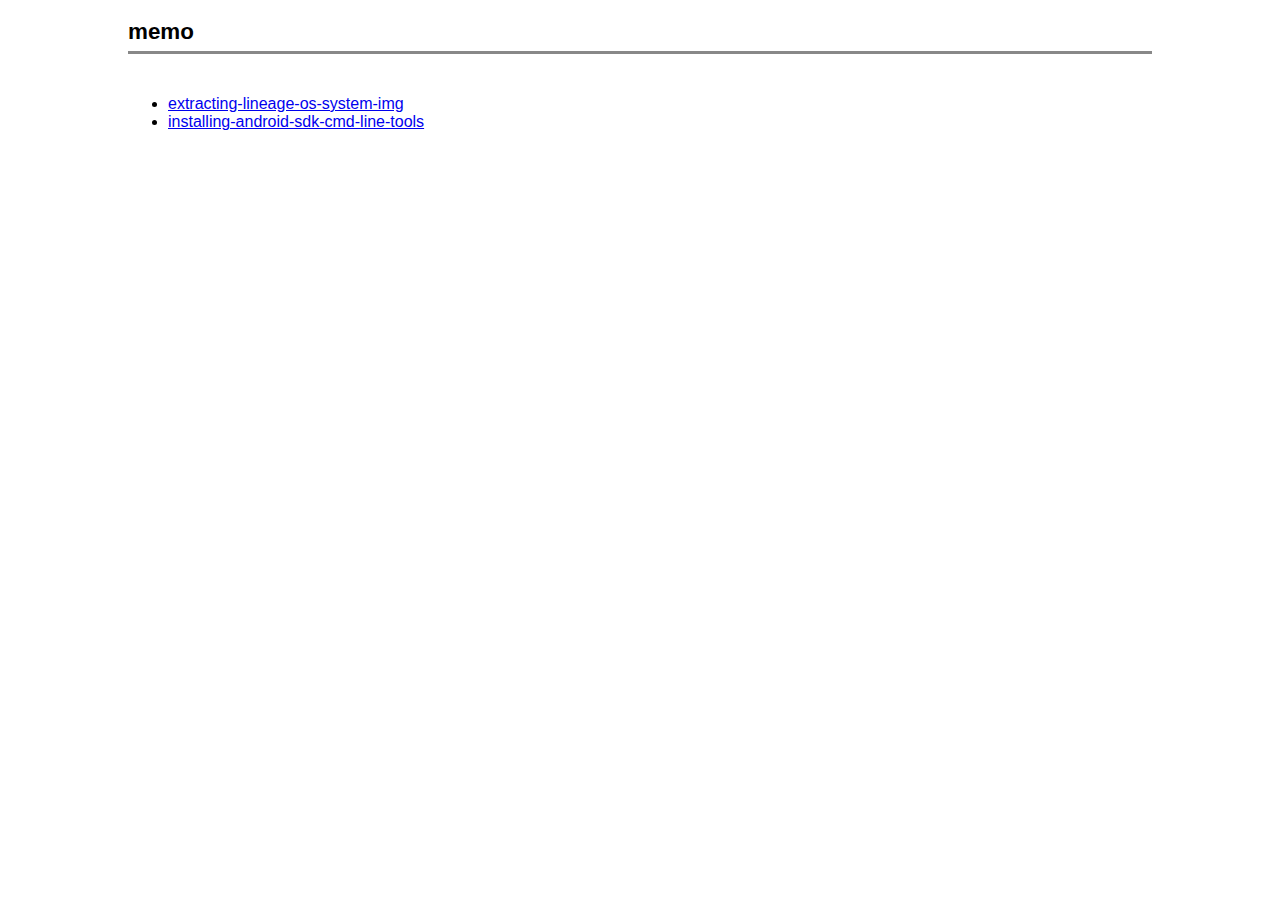
<file: docs/index.html>
<!DOCTYPE html>
<html>
<head>
<meta content="text/html; charset=utf-8" http-equiv="Content-Type" />
<meta charset="utf-8" />
<style>
<!--
@charset "UTF-8";

* {
 font-family : 'ヒラギノ角ゴ Pro W3', 'Hiragino Kaku Gothic Pro', 'メイリオ', 'Meiryo', 'ＭＳ Ｐゴシック', sans-serif;
}

body {
 color:black;
 background-color:white;
 margin-left:10%;
 margin-right:10%;
}

h2 {
 padding-bottom: .3em;
 border-bottom: 3px solid #888;
 margin-bottom: .3em;
 counter-reset:h3counter;
 font-size:140%;
}

h3 {
 counter-reset:h4counter;
 border-bottom:  2px solid #888;
 padding-top:    0.3em;
 padding-bottom: 0.3em;
 margin-top:     2.0em;
 margin-bottom:  0.3em;
 font-size:130%;
}

h3:before {
 content:counter(h3counter)". ";
 counter-increment:h3counter;
}

h4 {
 counter-reset:h5counter;
 padding-top: 1em;
 padding-bottom: .3em;
 border-bottom: 2px solid #888;
 margin-bottom: .3em;
 font-size:120%;
}

h4:before {
 content:counter(h3counter)"."counter(h4counter)" ";
 counter-increment:h4counter;
}

h5 {
 padding-top: 1em;
 padding-bottom: .3em;
 border-bottom: 1px solid #888;
 margin-bottom: .3em;
 font-size:110%;
}

h5:before {
 content:counter(h3counter)"."counter(h4counter)"."counter(h5counter)" ";
 counter-increment:h5counter;
}

pre {
 font-family: 'Courier New', 'ＭＳ ゴシック', Courier, Monaco, monospace;
 font-size:100%;
 border-top:#DDDDEE 1px solid;
 border-bottom:#888899 1px solid;
 border-left:#DDDDEE 1px solid;
 border-right:#888899 1px solid;
 padding:0.3em;
 background-color:#f8f8f8;
 overflow: auto;
 word-break: normal !important;
 word-wrap: normal !important;
 white-space: pre !important;
 tab-size: 4;
}

div p img {
 border:none;
 max-width: 100%;
 padding:0.3em;
}

table {
 border-collapse: collapse;
 margin: 16px 0px 16px 0px;
}
table th, table td {
 border: solid 1px black;
}
-->
</style>

<script type='text/javascript'>
function base64_to_blob(base64_data, mime_type) {
  mime_type = mime_type || '';
  sliceSize = 512;
  var byteCharacters = atob(base64_data);
  var byteArrays = [];
  for (var offset = 0; offset < byteCharacters.length; offset += sliceSize) {
    var slice = byteCharacters.slice(offset, offset + sliceSize);
    var byteNumbers = new Array(slice.length);
    for (var i = 0; i < slice.length; i++) {
      byteNumbers[i] = slice.charCodeAt(i);
    }
    var byteArray = new Uint8Array(byteNumbers);
    byteArrays.push(byteArray);
  }
  var blob = new Blob(byteArrays, {type: mime_type});
  return blob;
}
function handleDownload(content, mime_type, filename) {
  var blob = base64_to_blob(content, mime_type);
  if (window.navigator.msSaveBlob) { 
    window.navigator.msSaveOrOpenBlob(blob, filename);
  } else {
    document.getElementById(filename).href = window.URL.createObjectURL(blob);
  }
}
</script>

<title>memo</title>
</head>
<body>
<h2>memo</h2>
<div align="right">
<br/>
</div>
<ul>
<li><a href="https://knotdevel.github.io/memo/extracting-lineage-os-system-img.html">extracting-lineage-os-system-img</a></li>
<li><a href="https://knotdevel.github.io/memo/installing-android-sdk-cmd-line-tools.html">installing-android-sdk-cmd-line-tools</a></li>
</ul>

</body>
</html>
</file>
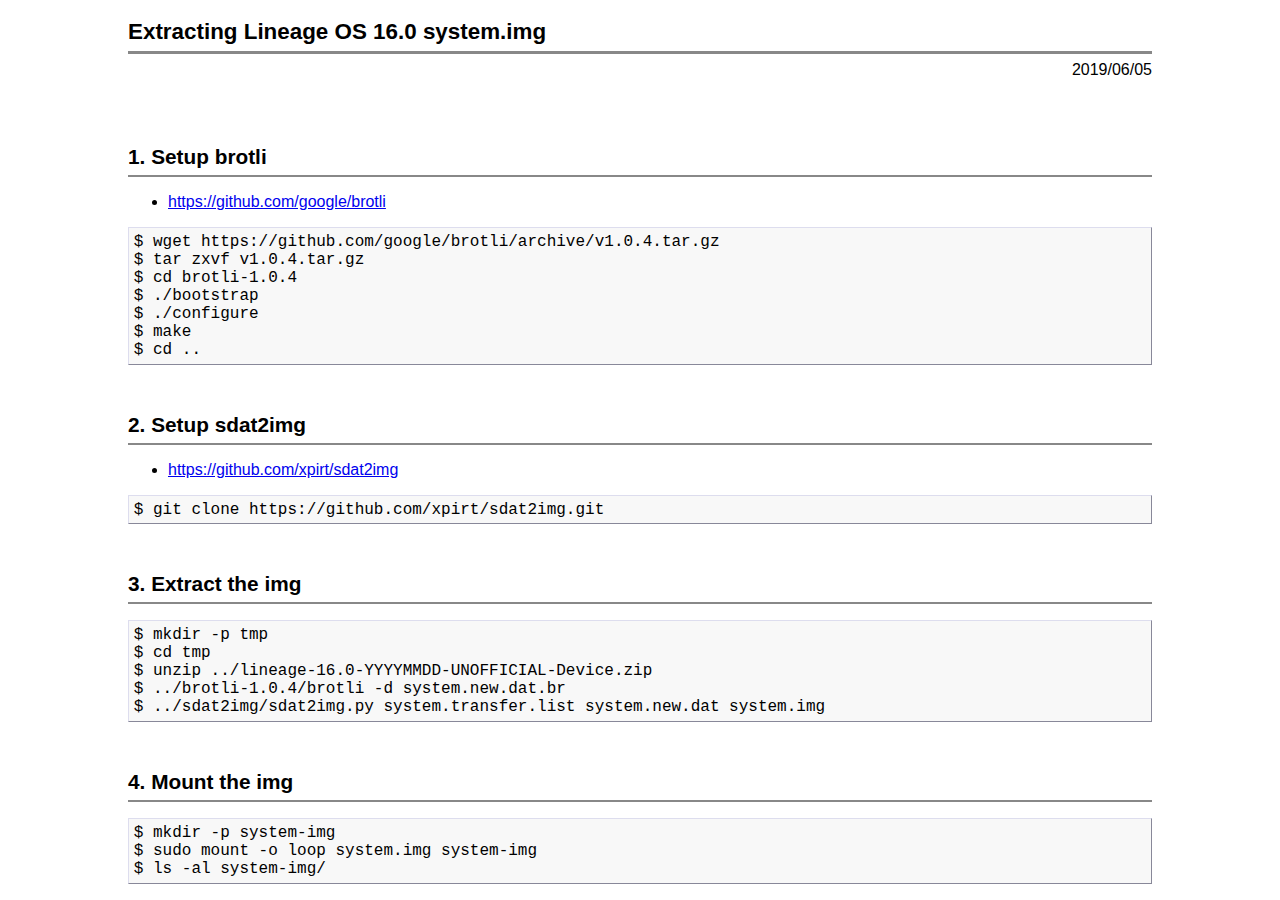
<file: docs/extracting-lineage-os-system-img.html>
<!DOCTYPE html>
<html>
<head>
<meta content="text/html; charset=utf-8" http-equiv="Content-Type" />
<meta charset="utf-8" />
<style>
<!--
@charset "UTF-8";

* {
 font-family : 'ヒラギノ角ゴ Pro W3', 'Hiragino Kaku Gothic Pro', 'メイリオ', 'Meiryo', 'ＭＳ Ｐゴシック', sans-serif;
}

body {
 color:black;
 background-color:white;
 margin-left:10%;
 margin-right:10%;
}

h2 {
 padding-bottom: .3em;
 border-bottom: 3px solid #888;
 margin-bottom: .3em;
 counter-reset:h3counter;
 font-size:140%;
}

h3 {
 counter-reset:h4counter;
 border-bottom:  2px solid #888;
 padding-top:    0.3em;
 padding-bottom: 0.3em;
 margin-top:     2.0em;
 margin-bottom:  0.3em;
 font-size:130%;
}

h3:before {
 content:counter(h3counter)". ";
 counter-increment:h3counter;
}

h4 {
 counter-reset:h5counter;
 padding-top: 1em;
 padding-bottom: .3em;
 border-bottom: 2px solid #888;
 margin-bottom: .3em;
 font-size:120%;
}

h4:before {
 content:counter(h3counter)"."counter(h4counter)" ";
 counter-increment:h4counter;
}

h5 {
 padding-top: 1em;
 padding-bottom: .3em;
 border-bottom: 1px solid #888;
 margin-bottom: .3em;
 font-size:110%;
}

h5:before {
 content:counter(h3counter)"."counter(h4counter)"."counter(h5counter)" ";
 counter-increment:h5counter;
}

pre {
 font-family: 'Courier New', 'ＭＳ ゴシック', Courier, Monaco, monospace;
 font-size:100%;
 border-top:#DDDDEE 1px solid;
 border-bottom:#888899 1px solid;
 border-left:#DDDDEE 1px solid;
 border-right:#888899 1px solid;
 padding:0.3em;
 background-color:#f8f8f8;
 overflow: auto;
 word-break: normal !important;
 word-wrap: normal !important;
 white-space: pre !important;
 tab-size: 4;
}

div p img {
 border:none;
 max-width: 100%;
 padding:0.3em;
}

table {
 border-collapse: collapse;
 margin: 16px 0px 16px 0px;
}
table th, table td {
 border: solid 1px black;
}
-->
</style>

<script type='text/javascript'>
function base64_to_blob(base64_data, mime_type) {
  mime_type = mime_type || '';
  sliceSize = 512;
  var byteCharacters = atob(base64_data);
  var byteArrays = [];
  for (var offset = 0; offset < byteCharacters.length; offset += sliceSize) {
    var slice = byteCharacters.slice(offset, offset + sliceSize);
    var byteNumbers = new Array(slice.length);
    for (var i = 0; i < slice.length; i++) {
      byteNumbers[i] = slice.charCodeAt(i);
    }
    var byteArray = new Uint8Array(byteNumbers);
    byteArrays.push(byteArray);
  }
  var blob = new Blob(byteArrays, {type: mime_type});
  return blob;
}
function handleDownload(content, mime_type, filename) {
  var blob = base64_to_blob(content, mime_type);
  if (window.navigator.msSaveBlob) { 
    window.navigator.msSaveOrOpenBlob(blob, filename);
  } else {
    document.getElementById(filename).href = window.URL.createObjectURL(blob);
  }
}
</script>

<title>Extracting Lineage OS 16.0 system.img</title>
</head>
<body>
<h2>Extracting Lineage OS 16.0 system.img</h2>
<div align="right">
2019/06/05<br/>
<br/>
</div>


<h3>Setup brotli</h3>
<ul>
<li><a href="https://github.com/google/brotli">https://github.com/google/brotli</a></li>
</ul>
<pre>
$ wget https://github.com/google/brotli/archive/v1.0.4.tar.gz
$ tar zxvf v1.0.4.tar.gz
$ cd brotli-1.0.4
$ ./bootstrap
$ ./configure
$ make
$ cd ..
</pre>


<h3>Setup sdat2img</h3>
<ul>
<li><a href="https://github.com/xpirt/sdat2img">https://github.com/xpirt/sdat2img</a></li>
</ul>
<pre>
$ git clone https://github.com/xpirt/sdat2img.git
</pre>


<h3>Extract the img</h3>
<pre>
$ mkdir -p tmp
$ cd tmp
$ unzip ../lineage-16.0-YYYYMMDD-UNOFFICIAL-Device.zip
$ ../brotli-1.0.4/brotli -d system.new.dat.br
$ ../sdat2img/sdat2img.py system.transfer.list system.new.dat system.img
</pre>


<h3>Mount the img</h3>
<pre>
$ mkdir -p system-img
$ sudo mount -o loop system.img system-img
$ ls -al system-img/
</pre>

</body>
</html>
</file>
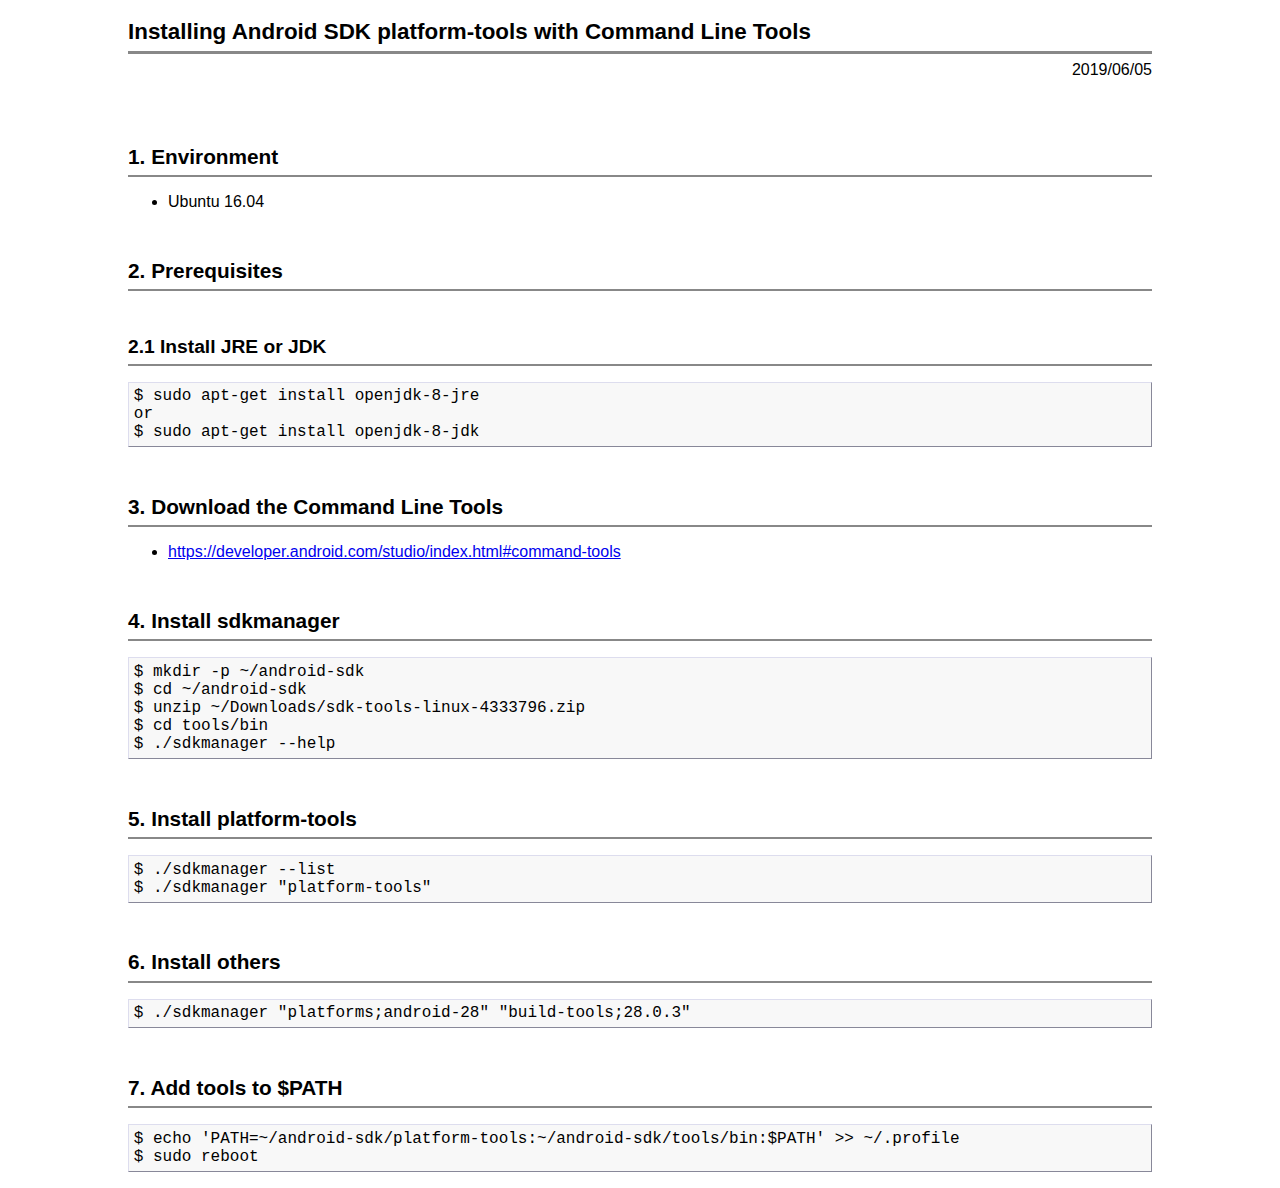
<file: docs/installing-android-sdk-cmd-line-tools.html>
<!DOCTYPE html>
<html>
<head>
<meta content="text/html; charset=utf-8" http-equiv="Content-Type" />
<meta charset="utf-8" />
<style>
<!--
@charset "UTF-8";

* {
 font-family : 'ヒラギノ角ゴ Pro W3', 'Hiragino Kaku Gothic Pro', 'メイリオ', 'Meiryo', 'ＭＳ Ｐゴシック', sans-serif;
}

body {
 color:black;
 background-color:white;
 margin-left:10%;
 margin-right:10%;
}

h2 {
 padding-bottom: .3em;
 border-bottom: 3px solid #888;
 margin-bottom: .3em;
 counter-reset:h3counter;
 font-size:140%;
}

h3 {
 counter-reset:h4counter;
 border-bottom:  2px solid #888;
 padding-top:    0.3em;
 padding-bottom: 0.3em;
 margin-top:     2.0em;
 margin-bottom:  0.3em;
 font-size:130%;
}

h3:before {
 content:counter(h3counter)". ";
 counter-increment:h3counter;
}

h4 {
 counter-reset:h5counter;
 padding-top: 1em;
 padding-bottom: .3em;
 border-bottom: 2px solid #888;
 margin-bottom: .3em;
 font-size:120%;
}

h4:before {
 content:counter(h3counter)"."counter(h4counter)" ";
 counter-increment:h4counter;
}

h5 {
 padding-top: 1em;
 padding-bottom: .3em;
 border-bottom: 1px solid #888;
 margin-bottom: .3em;
 font-size:110%;
}

h5:before {
 content:counter(h3counter)"."counter(h4counter)"."counter(h5counter)" ";
 counter-increment:h5counter;
}

pre {
 font-family: 'Courier New', 'ＭＳ ゴシック', Courier, Monaco, monospace;
 font-size:100%;
 border-top:#DDDDEE 1px solid;
 border-bottom:#888899 1px solid;
 border-left:#DDDDEE 1px solid;
 border-right:#888899 1px solid;
 padding:0.3em;
 background-color:#f8f8f8;
 overflow: auto;
 word-break: normal !important;
 word-wrap: normal !important;
 white-space: pre !important;
 tab-size: 4;
}

div p img {
 border:none;
 max-width: 100%;
 padding:0.3em;
}

table {
 border-collapse: collapse;
 margin: 16px 0px 16px 0px;
}
table th, table td {
 border: solid 1px black;
}
-->
</style>

<script type='text/javascript'>
function base64_to_blob(base64_data, mime_type) {
  mime_type = mime_type || '';
  sliceSize = 512;
  var byteCharacters = atob(base64_data);
  var byteArrays = [];
  for (var offset = 0; offset < byteCharacters.length; offset += sliceSize) {
    var slice = byteCharacters.slice(offset, offset + sliceSize);
    var byteNumbers = new Array(slice.length);
    for (var i = 0; i < slice.length; i++) {
      byteNumbers[i] = slice.charCodeAt(i);
    }
    var byteArray = new Uint8Array(byteNumbers);
    byteArrays.push(byteArray);
  }
  var blob = new Blob(byteArrays, {type: mime_type});
  return blob;
}
function handleDownload(content, mime_type, filename) {
  var blob = base64_to_blob(content, mime_type);
  if (window.navigator.msSaveBlob) { 
    window.navigator.msSaveOrOpenBlob(blob, filename);
  } else {
    document.getElementById(filename).href = window.URL.createObjectURL(blob);
  }
}
</script>

<title>Installing Android SDK platform-tools with Command Line Tools</title>
</head>
<body>
<h2>Installing Android SDK platform-tools with Command Line Tools</h2>
<div align="right">
2019/06/05<br/>
<br/>
</div>


<h3>Environment</h3>
<ul>
<li>Ubuntu 16.04</li>
</ul>


<h3>Prerequisites</h3>


<h4>Install JRE or JDK</h4>
<pre>
$ sudo apt-get install openjdk-8-jre
or
$ sudo apt-get install openjdk-8-jdk
</pre>


<h3>Download the Command Line Tools</h3>
<ul>
<li><a href="https://developer.android.com/studio/index.html#command-tools">https://developer.android.com/studio/index.html#command-tools</a></li>
</ul>


<h3>Install sdkmanager</h3>
<pre>
$ mkdir -p ~/android-sdk
$ cd ~/android-sdk
$ unzip ~/Downloads/sdk-tools-linux-4333796.zip
$ cd tools/bin
$ ./sdkmanager --help
</pre>


<h3>Install platform-tools</h3>
<pre>
$ ./sdkmanager --list
$ ./sdkmanager &quot;platform-tools&quot;
</pre>


<h3>Install others</h3>
<pre>
$ ./sdkmanager &quot;platforms;android-28&quot; &quot;build-tools;28.0.3&quot;
</pre>


<h3>Add tools to $PATH</h3>
<pre>
$ echo 'PATH=~/android-sdk/platform-tools:~/android-sdk/tools/bin:$PATH' &gt;&gt; ~/.profile
$ sudo reboot
</pre>

</body>
</html>
</file>
